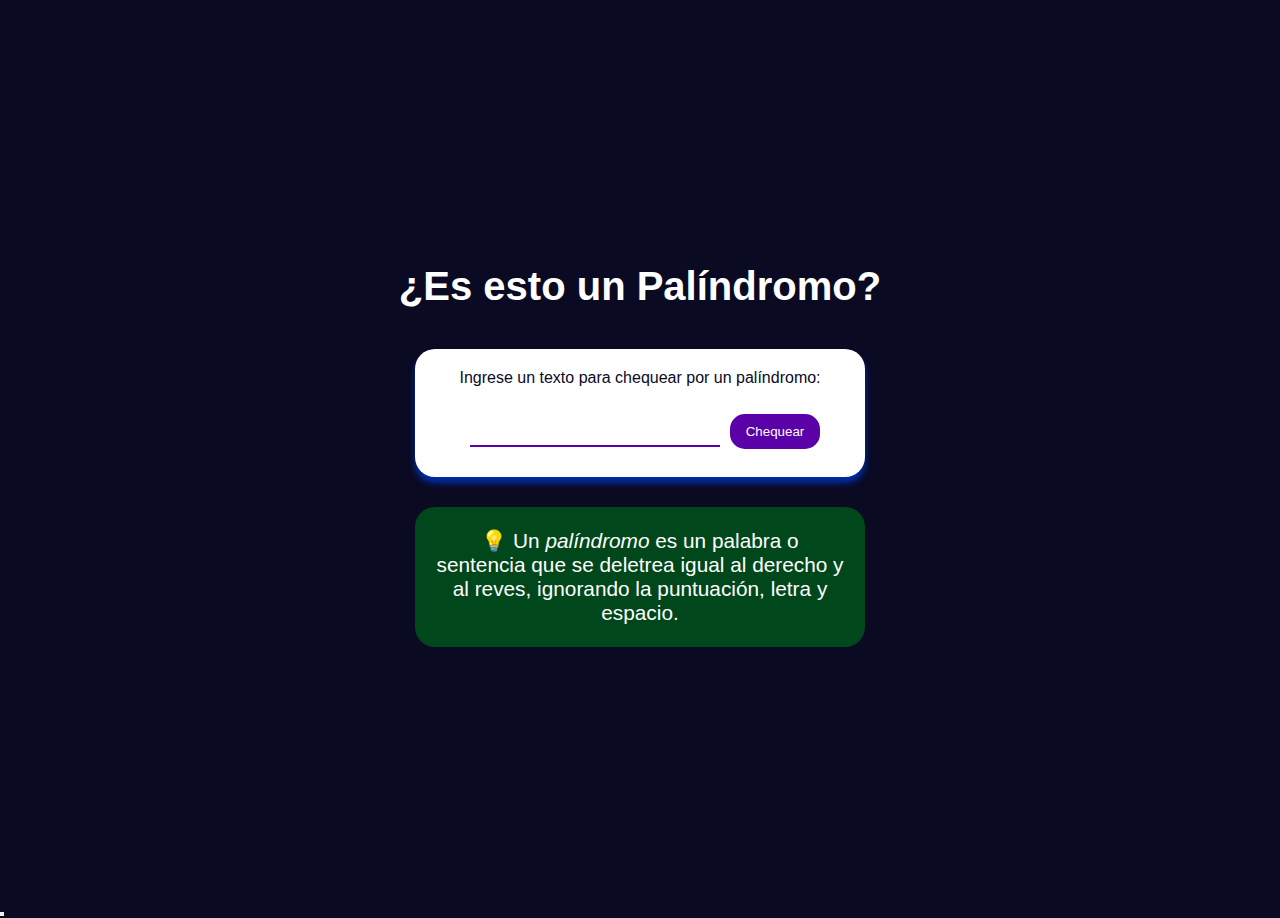
<file: palindrome-checker/index.html>
<!DOCTYPE html>
<html lang="es">
<head>
    <meta charset="UTF-8">
    <meta name="viewport" content="width=device-width, initial-scale=1.0">
    <title>Palíndromo chequeador</title>
    <link rel="stylesheet" href="styles.css">
</head>
<body>
    <main class="container">
        <h1 class="title">¿Es esto un Palíndromo?</h1>
        <div class="palindrome-div">
            <label for="text-input">Ingrese un texto para chequear por un palíndromo: </label>
            <input class="palindrome-input" value="" type="text" id="text-input">
            <button class="palindrome-btn" id="check-btn">Chequear</button>
            <div class="results-div hidden" id="result"></div>
        </div>
<div class="palindrome-definition-div">
    <p class="palindrome-definition">
        <span role="img" aria-label="light-bulb">&#128161;</span>
        Un <dfn>palíndromo</dfn> es un palabra o sentencia que se deletrea igual al derecho y al reves, ignorando la puntuación, letra y espacio.
    </p>
</div>
    </main>
    <button id="check-btn"></button>
    <div id="result"></div>
<script src="script.js"></script>
</body>
</html>
</file>
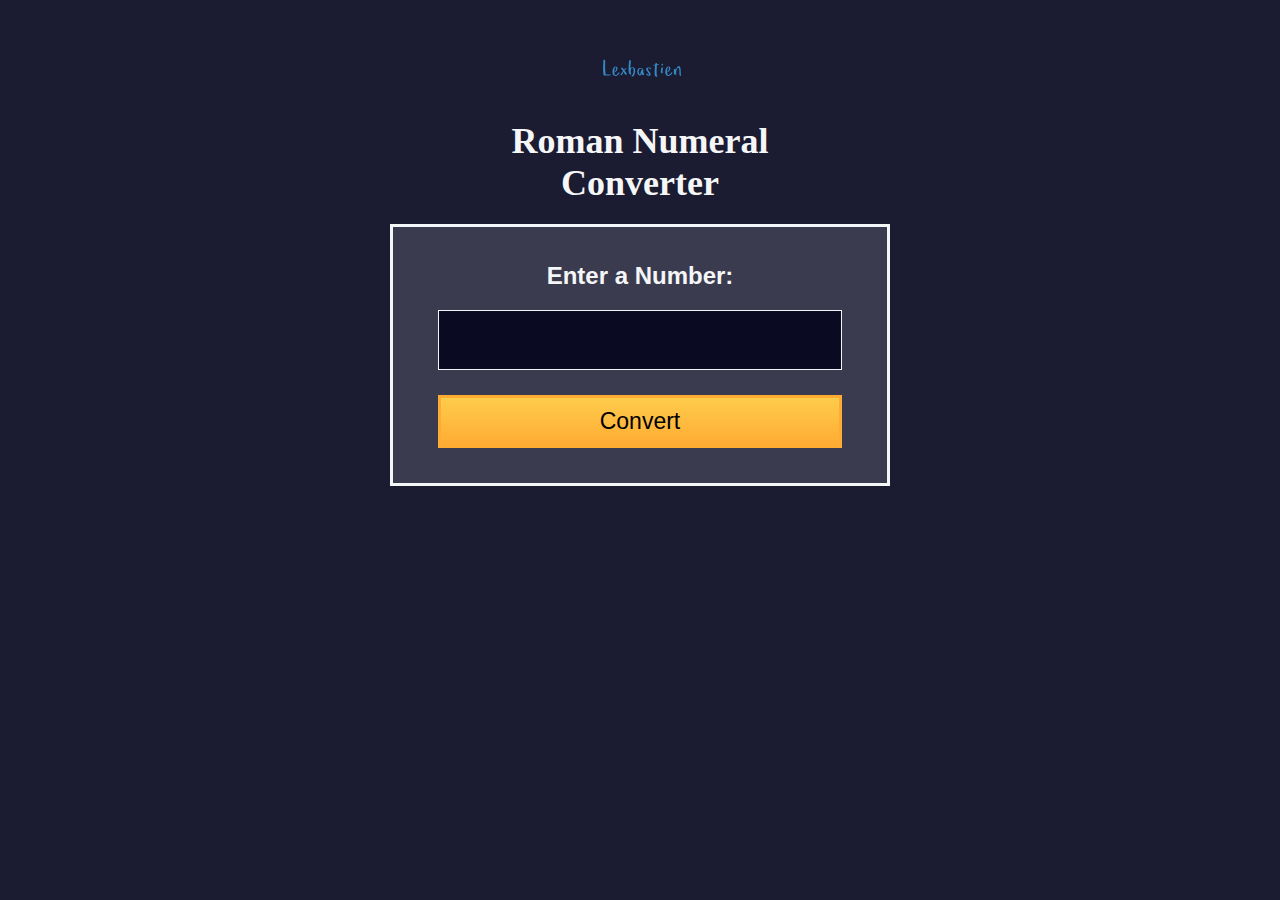
<file: roman-numeral-converter/index.html>
<!DOCTYPE html>
<html lang="es">
<head>
    <meta charset="UTF-8">
    <meta name="viewport" content="width=device-width, initial-scale=1.0">
    <title>Roman Numeral Converter</title>
    <link rel="stylesheet" href="styles.css">
</head>
<body>
    <main>
        <img class="freecodecamp-logo" src="logo.svg" alt="logo">
        <h1>Roman Numeral Converter</h1>
        <form id="form" class="form">
            <fieldset>
                <label for="number">Enter a Number:</label><br/>
                <input type="number" id="number" required/>
                <button type="button" id="convert-btn">Convert</button>
            </fieldset>
        </form>
        <div id="output" class="output hidden"></div>
    </main>
    <script src="script.js"></script>
</body>
</html>
</file>
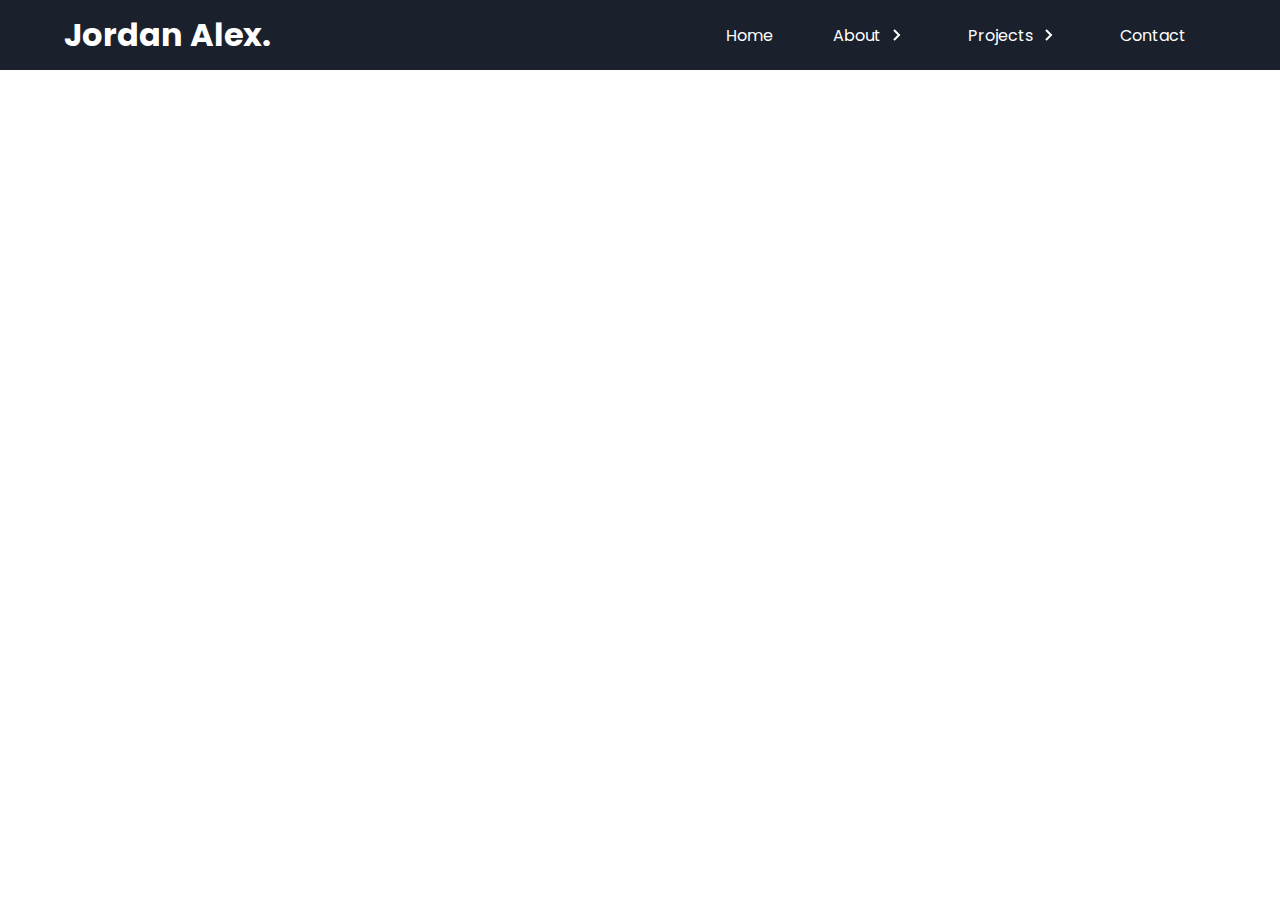
<file: 3-proyectos-html-css-js-curso-practico/menu-desplegable/index.html>
<!DOCTYPE html>
<html lang="es">
<head>
    <meta charset="UTF-8">
    <meta name="viewport" content="width=device-width, initial-scale=1.0">
    <title>Menu Desplegable</title>
    <link rel="stylesheet" href="./css/estilos.css">
</head>
<body>

    <nav class="menu">
        <section class="menu__container">
            <h1 class="menu__logo">Jordan Alex.</h1>

            <ul class="menu__links">
                <li class="menu__item">
                    <a href="#" class="menu__link">Home</a>
                </li>
    
                <li class="menu__item menu__item--show">
                    <a href="#" class="menu__link">About <img src="assets/arrow.svg" class="menu__arrow"></a>
    
                    <ul class="menu__nesting">
                        <li class="menu__inside">
                            <a href="#" class="menu__link menu__link--inside">About 1</a>
                        </li>
                        <li class="menu__inside">
                            <a href="#" class="menu__link menu__link--inside">About 2</a>
                        </li>
                        <li class="menu__inside">
                            <a href="#" class="menu__link menu__link--inside">About 3</a>
                        </li>
                    </ul>
                </li>
    
                <li class="menu__item  menu__item--show">
                    <a href="#" class="menu__link">Projects  <img src="assets/arrow.svg" class="menu__arrow"></a>
    
                    <ul class="menu__nesting">
                        <li class="menu__inside">
                            <a href="#" class="menu__link menu__link--inside">Projects 1</a>
                        </li>
                        <li class="menu__inside">
                            <a href="#" class="menu__link menu__link--inside">Projects 2</a>
                        </li>
                        <li class="menu__inside">
                            <a href="#" class="menu__link menu__link--inside">Projects 3</a>
                        </li>
                    </ul>
                </li>
    
                <li class="menu__item">
                    <a href="#" class="menu__link">Contact</a>
                </li>
    
            </ul>

            <div class="menu__hamburguer">
                <img src="./assets/menu.svg" class="menu__img">
            </div>
        </section>

      
    </nav>
  
    <script src="./js/app.js"></script>
</body>
</html>
</file>
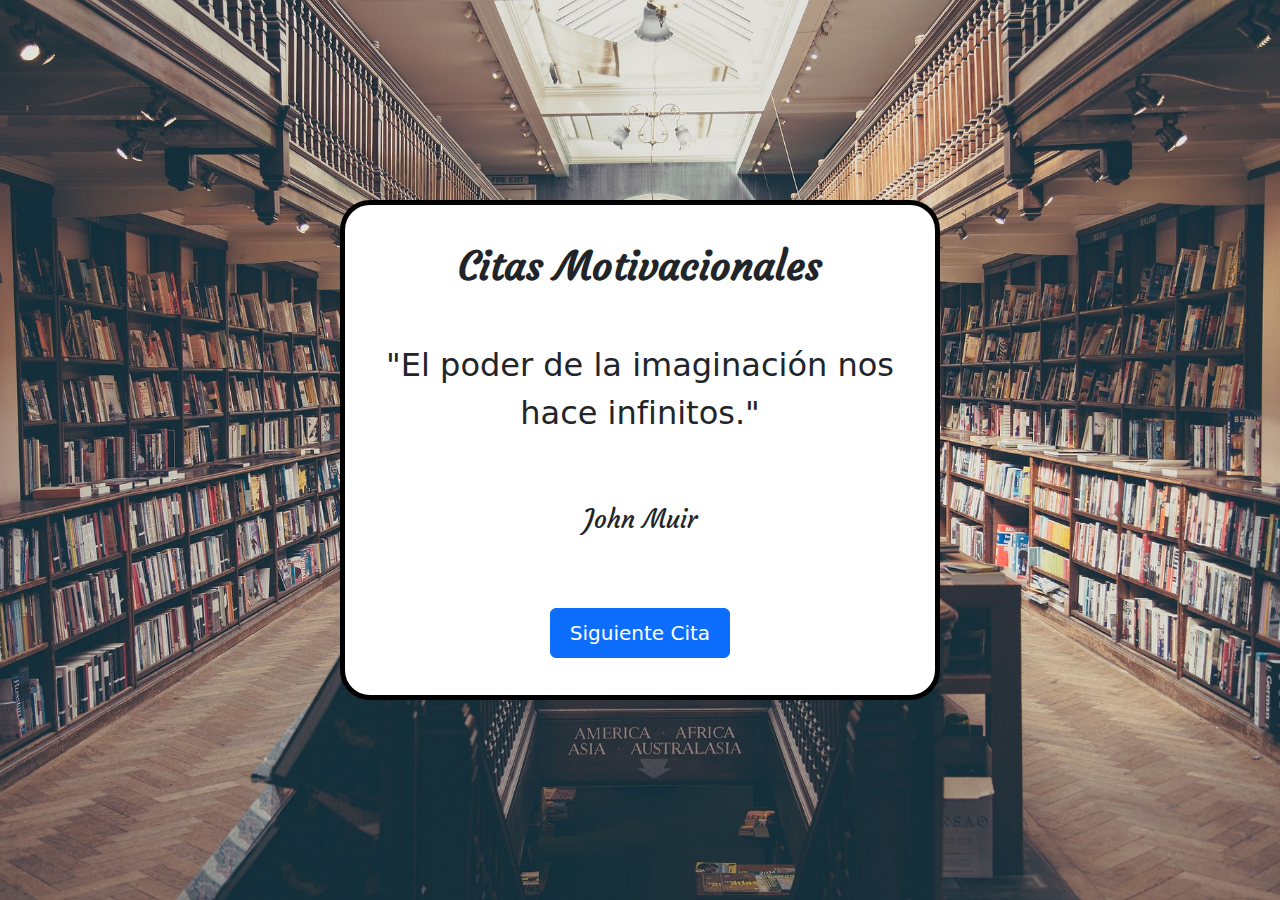
<file: video-DOM-freecodecamp-esp/citas-aleatorias/index.html>
<!DOCTYPE html>
<html lang="es">
<head>
    <meta charset="UTF-8">
    <meta name="viewport" content="width=device-width, initial-scale=1.0">
    <title>Citas Aleatorias</title>
    <link rel="preconnect" href="https://fonts.googleapis.com">
    <link rel="preconnect" href="https://fonts.gstatic.com" crossorigin>
    <link href="https://fonts.googleapis.com/css2?family=Courgette&display=swap" rel="stylesheet">
    <link href="https://cdn.jsdelivr.net/npm/bootstrap@5.3.3/dist/css/bootstrap.min.css" rel="stylesheet" integrity="sha384-QWTKZyjpPEjISv5WaRU9OFeRpok6YctnYmDr5pNlyT2bRjXh0JMhjY6hW+ALEwIH" crossorigin="anonymous">
    <link rel="stylesheet" href="style.css">
  </head>
  <body>
    <div class="contenedor contenido-centrado">
      <h1 id="titulo" class="contenido-centrado">Citas Motivacionales
      </h1>
      <p id="cita" class="contenido-centrado"></p>
      <p id="autor" class="contenido-centrado"></p>
      <button type="button" id="boton-cambiar-cita" class="btn btn-primary">Siguiente Cita</button>
    </div>
    
    <script src="https://cdn.jsdelivr.net/npm/bootstrap@5.3.3/dist/js/bootstrap.bundle.min.js" integrity="sha384-YvpcrYf0tY3lHB60NNkmXc5s9fDVZLESaAA55NDzOxhy9GkcIdslK1eN7N6jIeHz" crossorigin="anonymous"></script>
    <script src="citas.js"></script>
    <script src="app.js"></script>
  </body>
  </html>
</file>
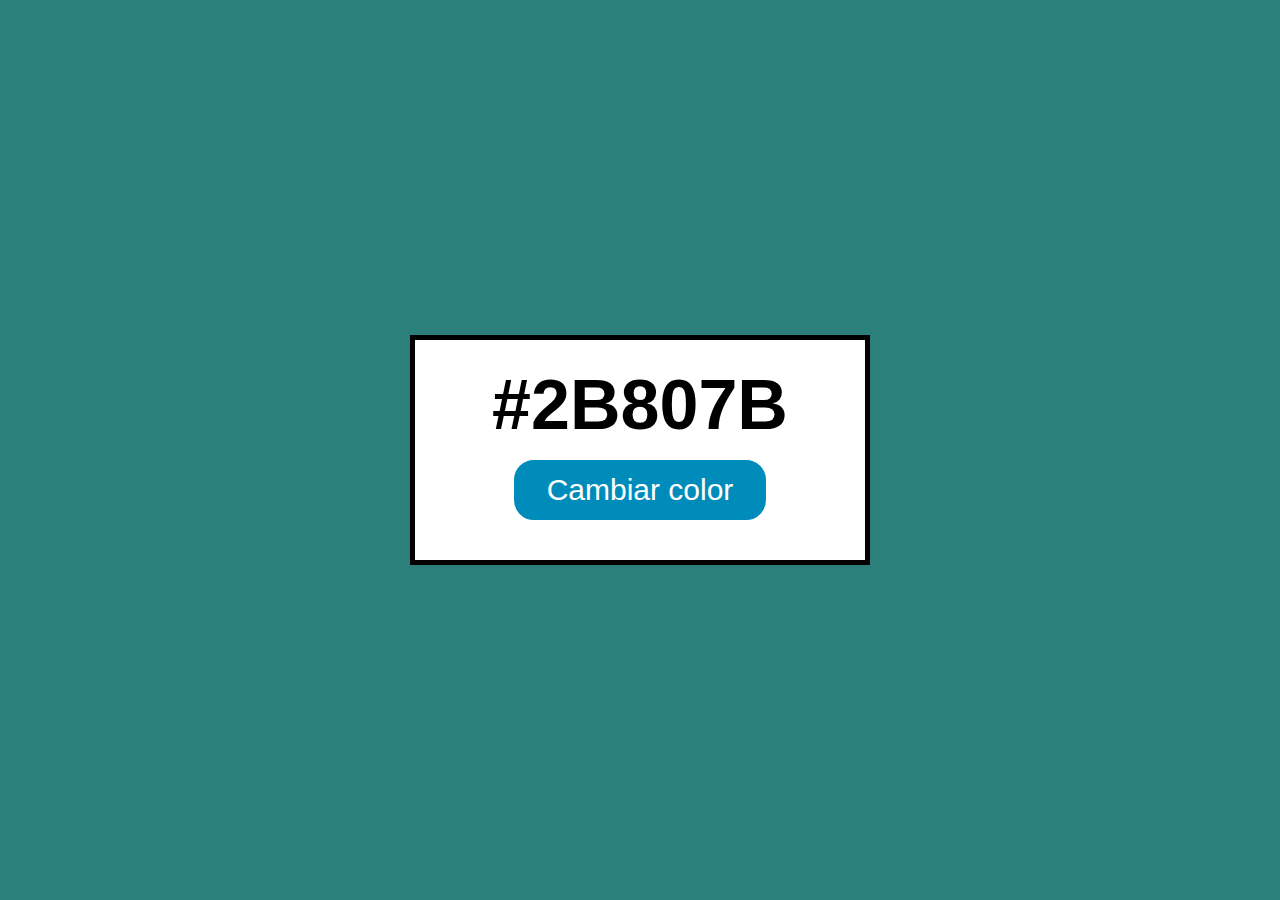
<file: video-DOM-freecodecamp-esp/color-aleatorio/index.html>
<!DOCTYPE html>
<html lang="es">
<head>
    <meta charset="UTF-8">
    <meta name="viewport" content="width=device-width, initial-scale=1.0">
    <title>Color Aleatorio</title>
    <link rel="stylesheet" href="style.css">
</head>
<body class="centrar-flex">
  <div class="centrar-flex" id="contenedor">
    <p id="color">#2B807B</p>
    <button id="boton-color">Cambiar color</button>
  </div>
    
<script src="app.js"></script>    
</body>
</html>
</file>
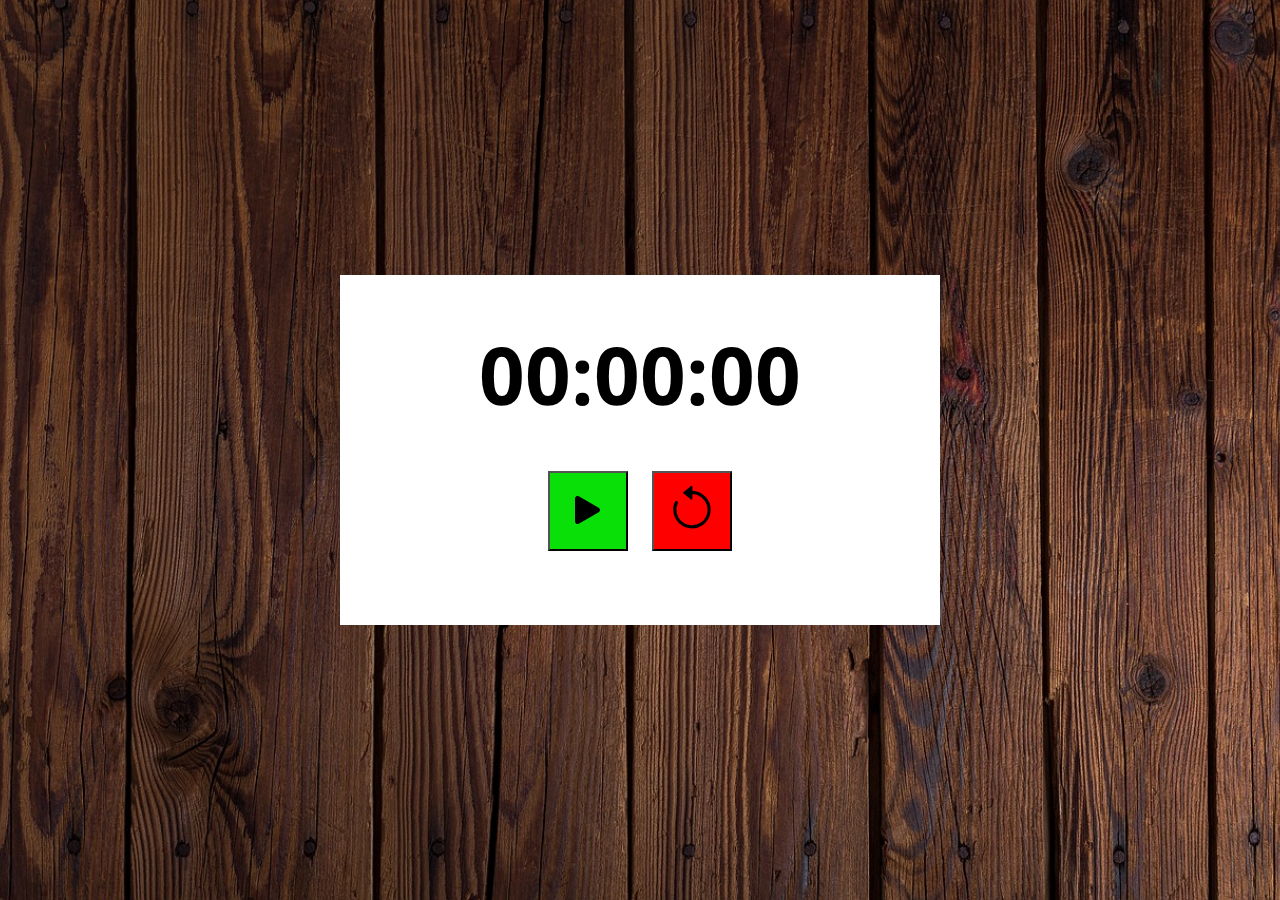
<file: video-DOM-freecodecamp-esp/cronometro/index.html>
<!DOCTYPE html>
<html lang="es">
<head>
    <meta charset="UTF-8">
    <meta name="viewport" content="width=device-width, initial-scale=1.0">
    <title>Mi Cronómetro</title>
    <link rel="preconnect" href="https://fonts.googleapis.com">
    <link rel="preconnect" href="https://fonts.gstatic.com" crossorigin>
    <link href="https://fonts.googleapis.com/css2?family=Noto+Sans+Thai:wght@500&display=swap" rel="stylesheet">

    <!-- <link href="https://cdn.jsdelivr.net/npm/bootstrap@5.3.3/dist/css/bootstrap.min.css" rel="stylesheet" integrity="sha384-QWTKZyjpPEjISv5WaRU9OFeRpok6YctnYmDr5pNlyT2bRjXh0JMhjY6hW+ALEwIH" crossorigin="anonymous"> -->
    
    <link rel="stylesheet" href="https://cdn.jsdelivr.net/npm/bootstrap-icons@1.10.3/font/bootstrap-icons.css">

    <link rel="stylesheet" href="style.css">
</head>
<body>
    <main class="contenedor-principal">
        <div>
            <div id="cronometro">00:00:00</div>
            <div class="contenedor-botones">
                <button id="boton-inicio-pausa" class="boton iniciar">
                    <i class="bi bi-play-fill"></i>
                </button>
                <button id="boton-reiniciar" class="boton">
                    <i class="bi bi-arrow-counterclockwise"></i>
                </button>
            </div>
        </div>
    </main>
    <!-- <script src="https://cdn.jsdelivr.net/npm/bootstrap@5.3.3/dist/js/bootstrap.bundle.min.js" integrity="sha384-YvpcrYf0tY3lHB60NNkmXc5s9fDVZLESaAA55NDzOxhy9GkcIdslK1eN7N6jIeHz" crossorigin="anonymous"></script> -->
    <script src="app.js"></script>
</body>
</html>
</file>
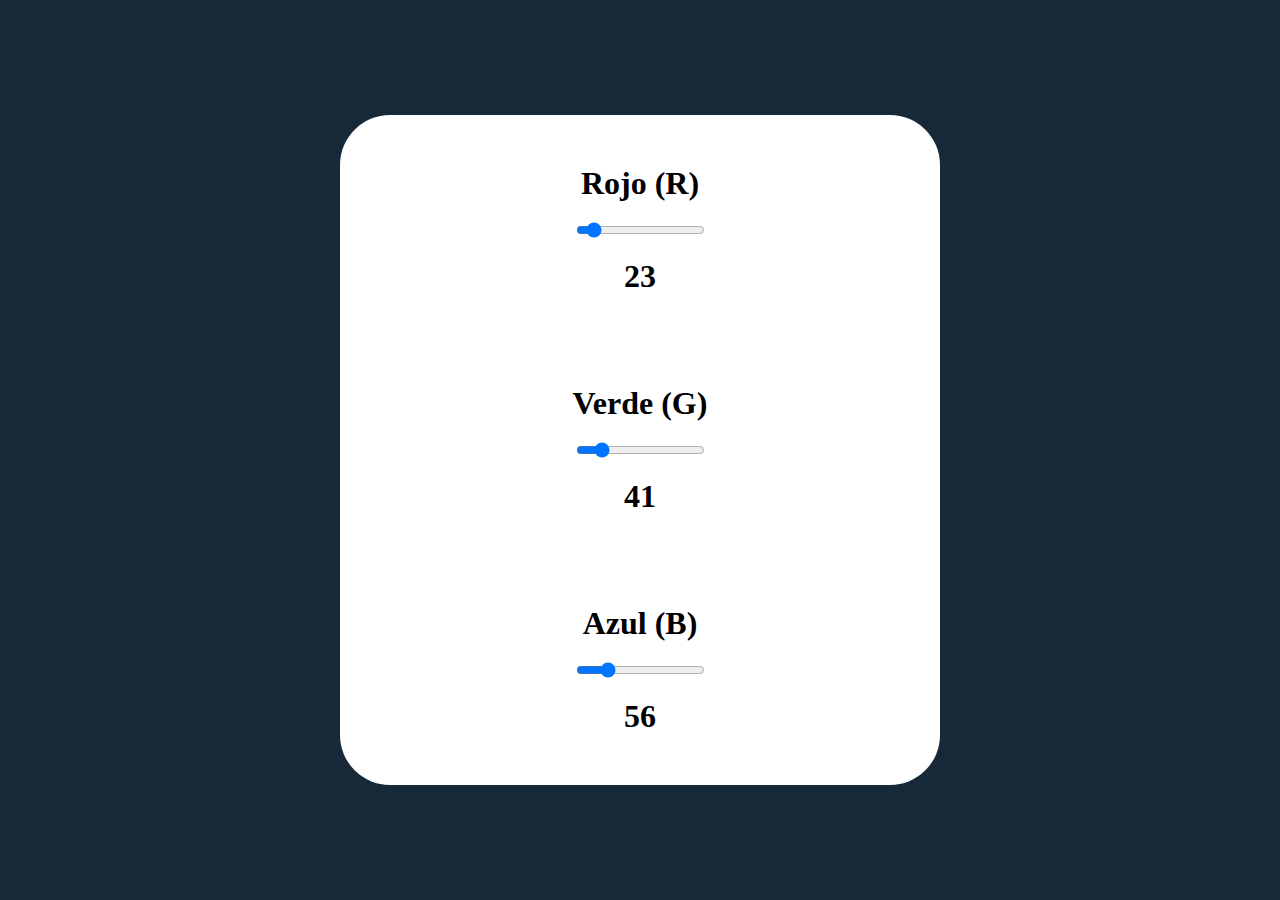
<file: video-DOM-freecodecamp-esp/input-color-rgb/index.html>
<!DOCTYPE html>
<html lang="es">
<head>
    <meta charset="UTF-8">
    <meta name="viewport" content="width=device-width, initial-scale=1.0">
    <title>Color RGB</title>
    <!-- <link rel="shortcut icon" href="favicon.ico" type="image/x-icon"> -->
    <link rel="stylesheet" href="style.css">
</head>
<body> 
    <div class="contenedor-principal">
        <div class="contenedor-interno">
            <div class="color">
                <label for="rojo">Rojo (R)</label>
                <input id="rojo" type="range" min="0" max="255" value="23" step="1">
                <p id="texto-rojo"></p>
            </div>
            <div class="color">
                <label for="verde">Verde (G)</label>
                <input id="verde" type="range" min="0" max="255" value="41" step="1">
                <p id="texto-verde"></p>
            </div>
            <div class="color">
                <label for="azul">Azul (B)</label>
                <input id="azul" type="range" min="0" max="255" value="56" step="1">
                <p id="texto-azul"></p>
            </div>
        </div>
    </div>
<script src="app.js"></script>
</body>
</html>
</file>
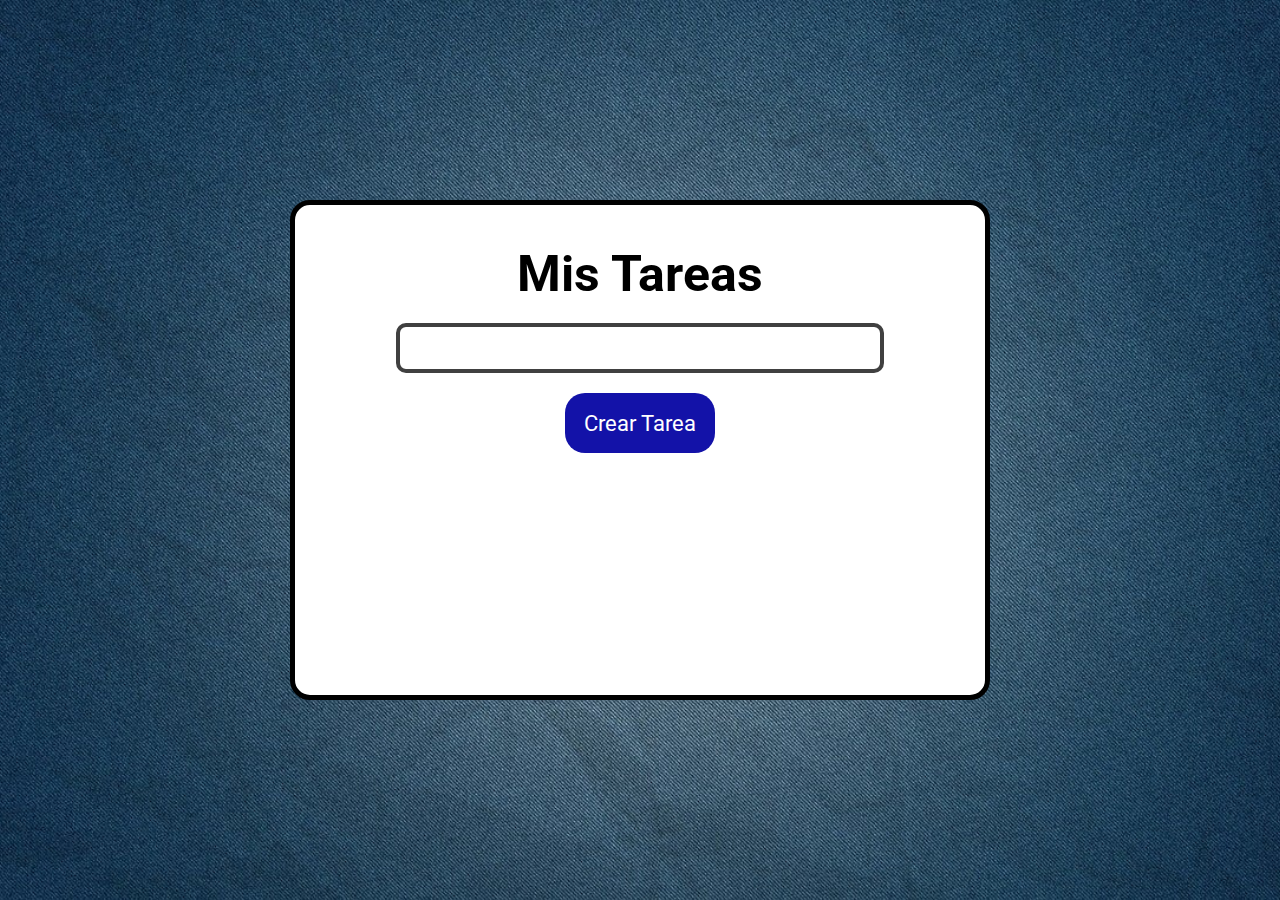
<file: video-DOM-freecodecamp-esp/lista-de-tareas/index.html>
<!DOCTYPE html>
<html lang="es">
  <head>
    <meta charset="UTF-8">
    <meta http-equiv="X-UA-Compatible" content="IE=edge">
    <meta name="viewport" content="width=device-width, initial-scale=1.0">
    <link rel="stylesheet" href="https://cdn.jsdelivr.net/npm/bootstrap-icons@1.10.3/font/bootstrap-icons.css">
    <link rel="preconnect" href="https://fonts.googleapis.com">
    <link rel="preconnect" href="https://fonts.gstatic.com" crossorigin>
    <link href="https://fonts.googleapis.com/css2?family=Roboto:wght@400;900&display=swap" rel="stylesheet">
    <link rel="stylesheet" href="style.css">
    <title>Mi Lista de Tareas</title>
  </head>

  <body>
    <div class="contenedor">
      <h1>Mis Tareas</h1>
      <input id="ingresar-tarea">
      <button type="submit">Crear Tarea</button>
      <div id="lista-de-tareas">
        <!-- Tareas -->
      </div>
    </div>
    <script src="app.js"></script>
  </body>
</html>
</file>
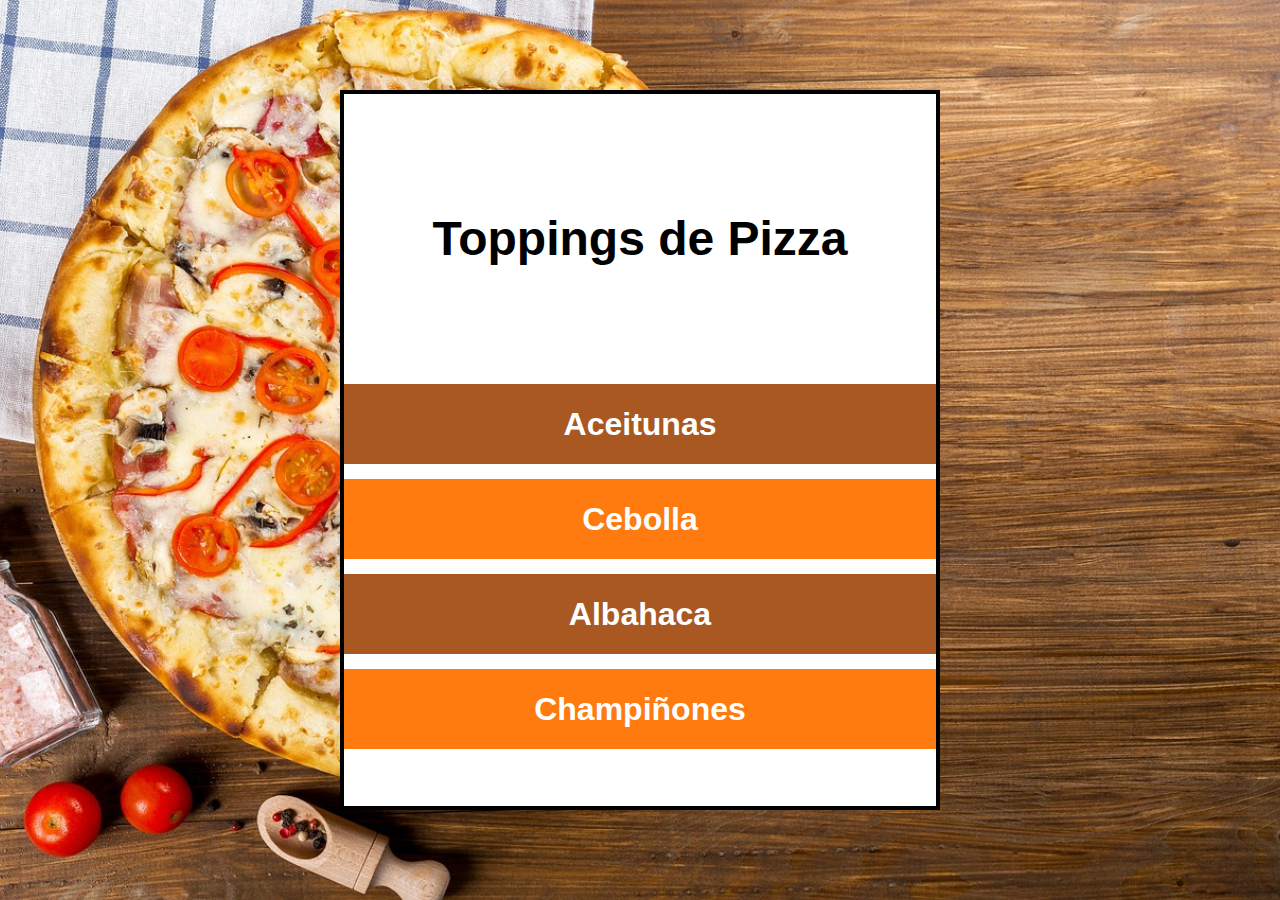
<file: video-DOM-freecodecamp-esp/toppings-de-pizza/index.html>
<!DOCTYPE html>
<html lang="en">
<head>
    <meta charset="UTF-8">
    <meta name="viewport" content="width=device-width, initial-scale=1.0">
    <title>Document</title>
    <link rel="stylesheet" href="style.css">
</head>
<body>
    <div id="contenedor">
        <h1 id="titulo"><br>Toppings de Pizza</h1>
        <ul id="lista-toppings">
            <li class="topping fondo-marron" id="aceitunas">Aceitunas</li>
            <li class="topping fondo-naranja">Cebolla</li>
            <li class="topping fondo-marron" id="albahaca">Albahaca</li>
            <li class="topping fondo-naranja">Champiñones</li>
            <!-- Para mostrar como seleccionar por etiqueta. -->
            <!-- <li>Queso Extra</li> -->
        </ul>
    </div>
<script src="app.js"></script>
</body>
</html>
</file>
<file: palindrome-checker/styles.css>
* {
    margin: 0;
    padding: 0;
    box-sizing: border-box;
}

body {
    font-family: Verdana, Geneva, Tahoma, sans-serif;
    background-color: #0a0a23;
    color: #fff;
}

.container {
    width: 100%;
    min-height: 100vh;
    position: relative;
    display: flex;
    align-items: center;
    justify-content: center;
    flex-direction: column;
}

/* .freecodecamp-logo {
    height: 30px;
    margin-bottom: 20px;
  } */

.title {
    text-align: center;
    padding: 10px 0;
    font-size: 2.5rem;
    margin-bottom: 20px;
}

.palindrome-div {
    width: min(100vw, 450px);
    min-height: 100px;
    border-radius: 20px;
    display: flex;
    align-items: center;
    justify-content: center;
    flex-wrap: wrap;
    padding: 20px;
    margin: 10px 0;
    background-color: #fff;
    box-shadow: 0 6px 6px #002ead;
}

label {
    color: #0a0a23;
    margin-bottom: 20px;
    text-align: center;
}

.palindrome-btn {
    width: 90px;
    border: none;
    padding: 10px;
    border-radius: 15px;
    background-color: #5a01a7;
    color: #fff;
    cursor: pointer;
}

.palindrome-input {
    height: 30px;
    width: 250px;
    text-align: center;
    font-size: 1.2rem;
    margin: 10px;
    border: none;
    border-bottom: 2px solid #5a01a7;
}

.palindrome-input:focus {
    border-bottom: 3px solid #5a01a7;
}

.palindrome-input::placeholder {
    text-align: center;
}

.user-input {
    font-size: 1.4rem;
    margin-top: 10px;
    text-align: center;
}

.results-div {
    overflow-y: auto;
    word-wrap: break-word;
    min-height: 50px;
    color: #000;
}

.hidden {
    display: none;
}

.palindrome-definition-div {
    width: min(100vw, 450px);
    font-size: 1.3rem;
    min-height: 140px;
    background-color: #00471b;
    margin-top: 20px;
    padding: 20px;
    border-radius: 20px;
    display: flex;
    align-items: center;
    justify-content: center;
}

.palindrome-definition {
    vertical-align: middle;
    text-align: center;
}
</file>
<file: roman-numeral-converter/styles.css>
:root {
    --gray-00: #ffffff;
    --gray-05: #f5f6f7;
    --gray-15: #d0d0d5;
    --gray-75: #3b3b4f;
    --gray-85: #1b1b32;
    --gray-90: #0a0a23;
    --blue-50: #198eee;
    --error: #a94442;
    --danger-color: #850000;
    --danger-background: #ffadad;
}

*,
::before,
::after {
  padding: 0;
  margin: 0;
  box-sizing: border-box;
}

body {
    min-height: 100vh;
    padding: 50px 20px;
    font-family: 'Lato', Helvetica, Arial, sans-serif;
    font-size: 18px;
    background-color: var(--gray-85);
    color: var(--gray-05);
}

main {
  display: flex;
  flex-direction: column;
  align-items: center;
  justify-content: center;
}

.freecodecamp-logo {
  height: 30px;
  margin-bottom: 20px;
}

h1 {
  text-align: center;
  margin: 20px auto;
  max-width: 350px;
  font-family: 'Castoro Titling', cursive;
}

form {
  color: var(--gray-05);
  margin: auto 25px;
  padding: 15px auto;
  border: 3px solid var(--gray-05);
  text-align: center;
  width: 90%;
  max-width: 500px;
  background-color: var(--gray-75);
}

fieldset {
  border: 0 none;
  height: 100%;
  padding: 25px;
  margin: 10px 20px;
}

label {
  display: inline-block;
  font-size: 1.5rem;
  margin-bottom: 10px;
  font-weight: bold;
}

input:focus-visible,
button:focus-visible {
  outline: 3px solid var(--blue-50);
}

input {
  display: block;
  font-size: 2.5rem;
  width: 100%;
  height: 60px;
  padding: 6px 12px;
  margin: 10px 0;
  line-height: 1.4;
  color: white;
  background-color: var(--gray-90);
  border: 1px solid var(--gray-05);
}

button {
  cursor: pointer;
  margin-top: 15px;
  text-decoration: none;
  background-image: linear-gradient(#fecc4c, #ffac33);
  border: 3px solid #feac32;
  padding: 10px 16px;
  font-size: 23px;
  width: 100%;
}

.output {
  color: white;
  background-color: var(--gray-75);
  border: 3px solid var(--gray-05);
  font-size: 2.5rem;
  width: 90%;
  max-width: 500px;
  min-height: 55px;
  margin-top: 25px;
  padding: 15px;
  overflow-wrap: break-word;
  text-align: center;
}

.alert {
  font-size: 2rem;
  background-color: var(--danger-background);
  border: 3px solid var(--danger-color);
  color: var(--danger-color);
}

.hidden {
  display: none;
}
</file>
<file: 3-proyectos-html-css-js-curso-practico/menu-desplegable/css/estilos.css>
@import url('https://fonts.googleapis.com/css2?family=Poppins:wght@100;300;400;700&display=swap');

*{
    margin: 0;
    padding: 0;
    box-sizing: border-box;
}

body{
    font-family: 'Poppins', sans-serif;
}

.menu{
    background-color: #1A202C;
    color: #fff;
    height: 70px;
}

.menu__container{
    display: flex;
    justify-content: space-between;
    align-items: center;
    width: 90%;
    max-width: 1200px;
    height: 100%;
    margin: 0 auto;
}

.menu__links{
    height: 100%;
    transition: transform .5s;
    display: flex;
}

.menu__item{
    list-style: none;
    position: relative;
    height: 100%;
    --clip: polygon(0 0, 100% 0, 100% 0, 0 0);
    --transform: rotate(-90deg);
}

.menu__item:hover{
    --clip: polygon(0 0, 100% 0, 100% 100%, 0% 100%);
    --transform: rotate(0);
}

.menu__link{
    color: #fff;
    text-decoration: none;
    padding: 0 30px;
    display: flex;
    height: 100%;
    align-items: center;
}

.menu__link:hover{
    background-color: #5e7094;
}


.menu__arrow{
    transform: var(--transform);
    transition: transform .3s;
    display: block;
    margin-left: 3px;
}

.menu__nesting{
    list-style: none;
    transition:clip-path .3s;
    clip-path: var(--clip);
    position: absolute;
    right: 0;
    bottom: 0;
    width: max-content;
    transform: translateY(100%);
    background-color: #000;
}

.menu__link--inside{
    padding: 30px 100px 30px 20px;
}

.menu__link--inside:hover{
    background-color: #798499;
}

.menu__hamburguer{
    height: 100%;
    display: flex;
    align-items: center;
    padding: 0 15px;
    cursor: pointer;
    display: none;
}

.menu__img{
    display: block;
    width: 36px;
}

@media (max-width:800px){
    .menu__hamburguer{
        display: flex;
    }

    .menu__item{
        --clip:0;
        overflow:hidden ;
    }

    .menu__item--active{
        --transform: rotate(0);
        --background: #5e7094;
    }

    .menu__item--show{
        background-color: var(--background);
    }


    .menu__links{
        position: fixed;
        max-width: 400px;
        width: 100%;
        top: 70px;
        bottom: 0;
        right: 0;
        background-color: #000;
        overflow-y: auto;
        display: grid;
        grid-auto-rows: max-content;
        transform: translateX(100%);
    }

    .menu__links--show{
        transform: unset;
        width: 100%;
    }

    .menu__link{
        padding: 25px 0;
        padding-left: 30px;
        height: auto;
    }

    .menu__arrow{
        margin-left: auto;
        margin-right: 20px;
    }

    .menu__nesting{
        display: grid;
        position: unset;
        width: 100%;
        transform: translateY(0);
        height: 0;
        transition: height .3s;
    }

    .menu__link--inside{
        width: 90%;
        margin-left: auto;
        border-left: 1px solid #798499;
    }
}
</file>
<file: video-DOM-freecodecamp-esp/citas-aleatorias/style.css>
Estilos generales

* {
  margin: 0;
  padding: 0;
  box-sizing: border-box;
  font-family: 'Lato', sans-serif;
}

body {
  display: flex;
  justify-content: center;
  align-items: center;
  height: 100vh;
  text-align: center;
  background: url(imagenes/biblioteca.jpg) no-repeat center center/ cover;
}

.contenido-centrado {
  display: flex;
  flex-wrap: wrap;
  align-items: center;
  justify-content: center;
}

/* Contenedor */

.contenedor {
  width: 80vw;
  max-width: 600px;
  min-height: 500px;
  padding: 20px;
  background-color: white;
  border: 5px solid black;
  border-radius: 30px;
}

.contenedor-interno {
  width: 80%;
}

/* Contenido */

#titulo {
  width: 100%;
  font-weight: bold;
  text-align: center;
  font-family: 'Courgette', cursive;
}

#cita {
  font-size: 32px;
  width: 100%;
  display: flex;
  align-items: center;
  justify-content: center;
  text-align: center;
  margin: 10px;
}

#autor {
  width: 100%;
  font-size: 25px;
  display: flex;
  align-items: center;
  justify-content: center;
  padding: 20px;
  font-family: 'Courgette', cursive;
}

#boton-cambiar-cita {
  width: 180px;
  height: 50px;
  font-size: 20px;
}
</file>
<file: video-DOM-freecodecamp-esp/color-aleatorio/style.css>
* {
    margin: 0;
    padding: 0;
    font-family: Verdana, sans-serif;
}

body {
    height: 100vh;
    background-color: #2B807B;
    text-align: center;
}

.centrar-flex {
    display: flex;
    justify-content: center;
    align-items: center;
}

/* > Contenedor */

#contenedor {
    height: 220px;
    width: 450px;
    background-color: white;
    border: 5px solid black;
    flex-wrap: wrap;
    flex-direction: column;
}
  
/* > Texto */
  
#color {
    font-size: 70px;
    font-weight: bold;
}
  
/* > Boton */
  
button {
    font-size: 30px;
    color: white;
    border-radius: 20px;
    background-color: #008CBA;
    margin: 15px;
    padding: 10px 30px;
    border: 3px solid #008CBA;
    /* el usuario NO puede elegir ese boton */
    user-select: none;
    cursor: pointer;
    transition-duration: 0.4s;
}
  
button:hover {
    background-color: #05455A;
}
</file>
<file: video-DOM-freecodecamp-esp/cronometro/style.css>
/* Estilos generales */

* {
    margin: 0;
    padding: 0;
  }
  
  body {
    height: 100vh;
    display: flex;
    justify-content: center;
    align-items: center;
    text-align: center;
    background: url(imagenes/madera.jpg) no-repeat center center/ cover;
  }
  
  /* Contenedores */
  
  .contenedor-principal {
    width: 80vw;
    max-width: 600px;
    min-height: 350px;
    display: flex;
    flex-wrap: wrap;
    justify-content: center;
    align-items: center;
    background-color: white;
  }
  
  .contenedor-botones {
    padding: 20px;
  }
  
  /* Cronometro */
  
  #cronometro {
    width: 100%;
    font-size: 80px;
    font-weight: bold;
    /* PARA QUE NO SE PUEDA ELEGIR ESTE TEXTO */
    user-select: none;
    font-family: 'Noto Sans Thai', sans-serif;
  }
  
  /* Botones */
  
  .boton {
    width: 80px;
    height: 80px;
    font-size: 50px;
    margin: 10px;
    padding: 10px;
    cursor: pointer;
  }
  
  #boton-inicio-pausa.iniciar,
  #boton-inicio-pausa.iniciar i {
    background-color: #08e008;
  }
  
  #boton-inicio-pausa.pausar,
  #boton-inicio-pausa.pausar i {
    background-color: #ffdc00;
  }
  
  #boton-reiniciar {
    background-color: red;
  }
</file>
<file: video-DOM-freecodecamp-esp/input-color-rgb/style.css>
/* estilos generales */

* {
    margin: 0;
    padding: 0;
}

body {
    height: 100vh;
    display: flex;
    justify-content: center;
    align-items: center;
    text-align: center;
    background-color: rgb(23, 41, 56);
  }

/* Contenedores */

.contenedor-principal {
    width: 50vw;
    max-width: 600px;
    min-height: 350px;
    display: flex;
    flex-wrap: wrap;
    justify-content: center;
    align-items: center;
    background-color: white;
    border-radius: 50px;
}

.color {
    padding: 20px;
    margin: 10px;
    font-size: 2em;
    font-weight: bold;
    font-family: Georgia, 'Times New Roman', Times, serif;
    display: flex;
    flex-direction: column;
    justify-content: space-around;
    align-items: center;
}

label, p { 
    margin: 20px;
}
</file>
<file: video-DOM-freecodecamp-esp/lista-de-tareas/style.css>
/* Estilos generales */
* {
    margin: 0;
    padding: 0;
    box-sizing: border-box;
    font-family: 'Roboto', sans-serif;
}
  
body {
    display: flex;
    justify-content: center;
    align-items: center;
    min-height: 100vh;
    padding: 40px 0;
    text-align: center;
    background: url(imagenes/fondo.jpg) no-repeat center center/ cover;
}
  
/* Contenedor principal */
.contenedor {
    width: 700px;
    min-height: 500px;
    background-color: white;
    padding: 40px;
    border: 5px solid black;
    border-radius: 20px;
    display: flex;
    flex-wrap: wrap;
    flex-direction: column;
    align-items: center;
}
  
/* Titulo */
h1 {
    font-size: 50px;
    font-weight: bold;
}
  
/* Ingresar texto */
input {
    width: 80%;
    height: 50px;
    font-size: 25px;
    margin: 20px;
    padding: 10px;
    border: 4px solid #404040;
    border-radius: 10px;
}
  
/* Boton */
button {
    width: 150px;
    height: 60px;
    padding: 10px;
    color: white;
    background-color: #1312a8;
    font-size: 22px;
    border-radius: 20px;
    border: 0px solid black;
    cursor: pointer;
    user-select: none;
}
  
/* Lista de tareas */
#lista-de-tareas {
    width: 80%;
    margin-top: 20px;
}
  
/* Tareas individuales */
.tarea {
    width: 100%;
    min-height: 70px;
    font-size: 25px;
    padding: 10px;
    margin-top: 10px;
    color: white;
    background-color: #407ba6;
    border: 2px solid black;
    border-radius: 10px;
    display: flex;
    align-items: center;
    justify-content: space-between;
    text-align: left;
}
  
/* Estilo para tarea completada */
  
.tarea.completada {
    text-decoration: line-through;
    background-color: black;
    border: none;
}
  
.tarea p {
    max-width: 350px;
}
  
/* Iconos */
i {
    margin: 5px;
    padding: 10px;
    cursor: pointer;
}
  
.icono-completar {
    color: rgb(0, 255, 0);
}
  
.icono-eliminar {
    color: rgb(255, 255, 255);
}
  
.icono-completar:hover,
.icono-eliminar:hover {
    background-color: rgba(255, 255, 255, 0.523);
}
</file>
<file: video-DOM-freecodecamp-esp/toppings-de-pizza/style.css>
/* Estilos Generales */

* {
    margin: 0;
    padding: 0;
    box-sizing: border-box;
    font-family: 'Lato', sans-serif;
  }
  
  body {
    display: flex;
    justify-content: center;
    align-items: center;
    height: 100vh;
    text-align: center;
    background: url(imagenes/pizza.jpg) no-repeat center center/ cover;
  }
  
  /* Contenido */
  
  #contenedor {
    display: flex;
    flex-wrap: wrap;
    justify-content: center;
    align-items: center;
    min-height: 80vh;
    width: 80vw;
    max-width: 600px;
    background-color: white;
    border: 4px solid black;
  }
  
  h1 {
    font-size: 3rem;
    width: 100%;
    margin: 20px 10px;
  }
  
  ul {
    width: 100%;
    height: 100%;
  }
  
  .topping {
    font-size: 2rem;
    font-weight: bold;
    color: white;
    display: flex;
    flex-wrap: wrap;
    justify-content: center;
    align-items: center;
    width: 100%;
    height: 80px;
    margin: 15px 0;
  }
  
  .fondo-marron {
    background-color: #aa5822;
  }
  
  .fondo-naranja {
    background-color: #ff7b0f;
  }
</file>
